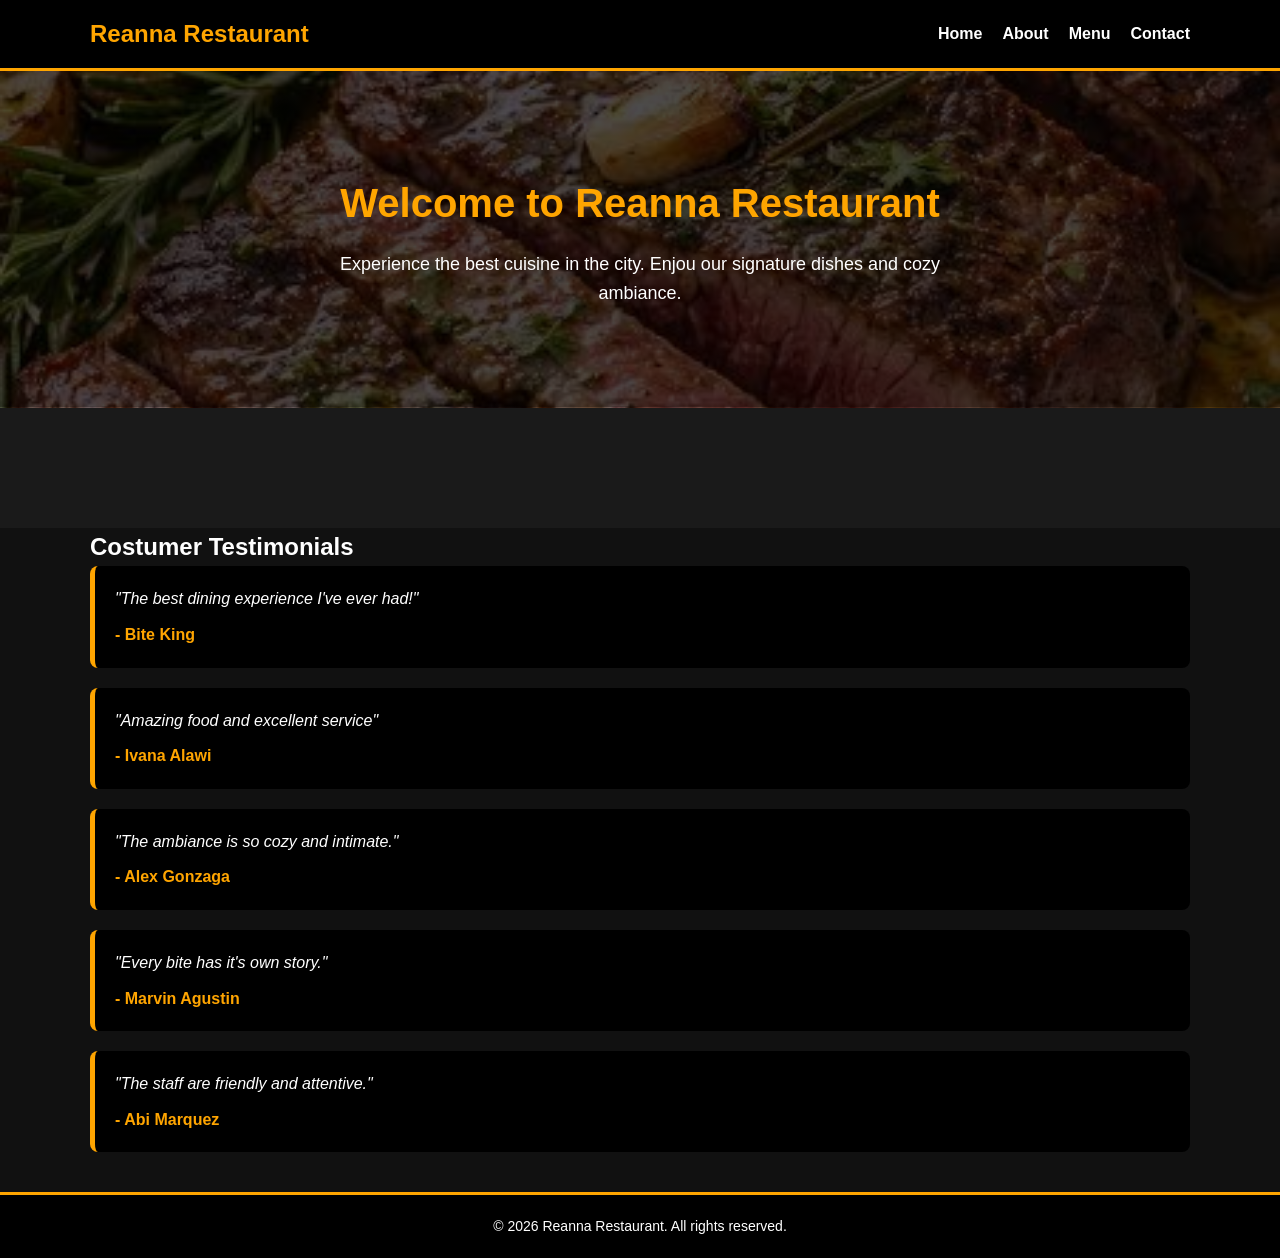
<file: index.html>
<!DOCTYPE html>
<html lang="en">
<head>
    <meta charset="UTF-8">
    <meta http-equiv="X-UA-Compatible" content="IE=edge">
    <meta name="viewport" content="width=device-width, initial-scale=1.0">
    <title>Reanna Restaurant</title>
    <link rel="stylesheet" href="./css/styles.css">
    <link rel="icon" type="img/jpg" href="./img/logo.png"/>
</head>
<body>
  <header>
    <nav class="navbar">
      <div class="container">
        <div class="logo">
          <a href="./index.html">Reanna Restaurant</a>
        </div>
        <ul class="nav-links">
          <li><a href="./index.html" class="active">Home</a></li>
          <li><a href="./about.html">About</a></li>
          <li><a href="./menu.html">Menu</a></li>
          <li><a href="./contact.html">Contact</a></li>
        </ul>
        </div>
        </nav>
  </header>
  <main>
    <section class="hero">
      <div class="container"></div>
      <h2>Welcome to Reanna Restaurant</h2>
      <p>
        Experience the best cuisine in the city. Enjou our signature dishes and cozy ambiance.
      </p>
      </div>
    </section>
    <section class="testimonials"></section>
    <div class="container">
      <h2>Costumer Testimonials</h2>
      <div class="testimonial">
        <p>"The best dining experience I've ever had!"</p>
        <span>- Bite King</span>
      </div>
      
      <div class="testimonial">
        <p>"Amazing food and excellent service"</p>
        <span>- Ivana Alawi</span>
       </div>
       
       <div class="testimonial">
        <p>"The ambiance is so cozy and intimate."</p>
        <span>- Alex Gonzaga</span>
       </div>
       
       <div class="testimonial">
         <p>"Every bite has it's own story."</p>
         <span>- Marvin Agustin</span>
       </div>
       
       <div class="testimonial">
         <p>"The staff are friendly and attentive."</p>
         <span>- Abi Marquez</span>
       </div>
      </div>
    </section>
  </main>
  <footer>
    <div class="container">
     <p>&copy; 2026 Reanna Restaurant. All rights reserved.</p>
     </div> 
  </footer>
</body>
</html>
</file>
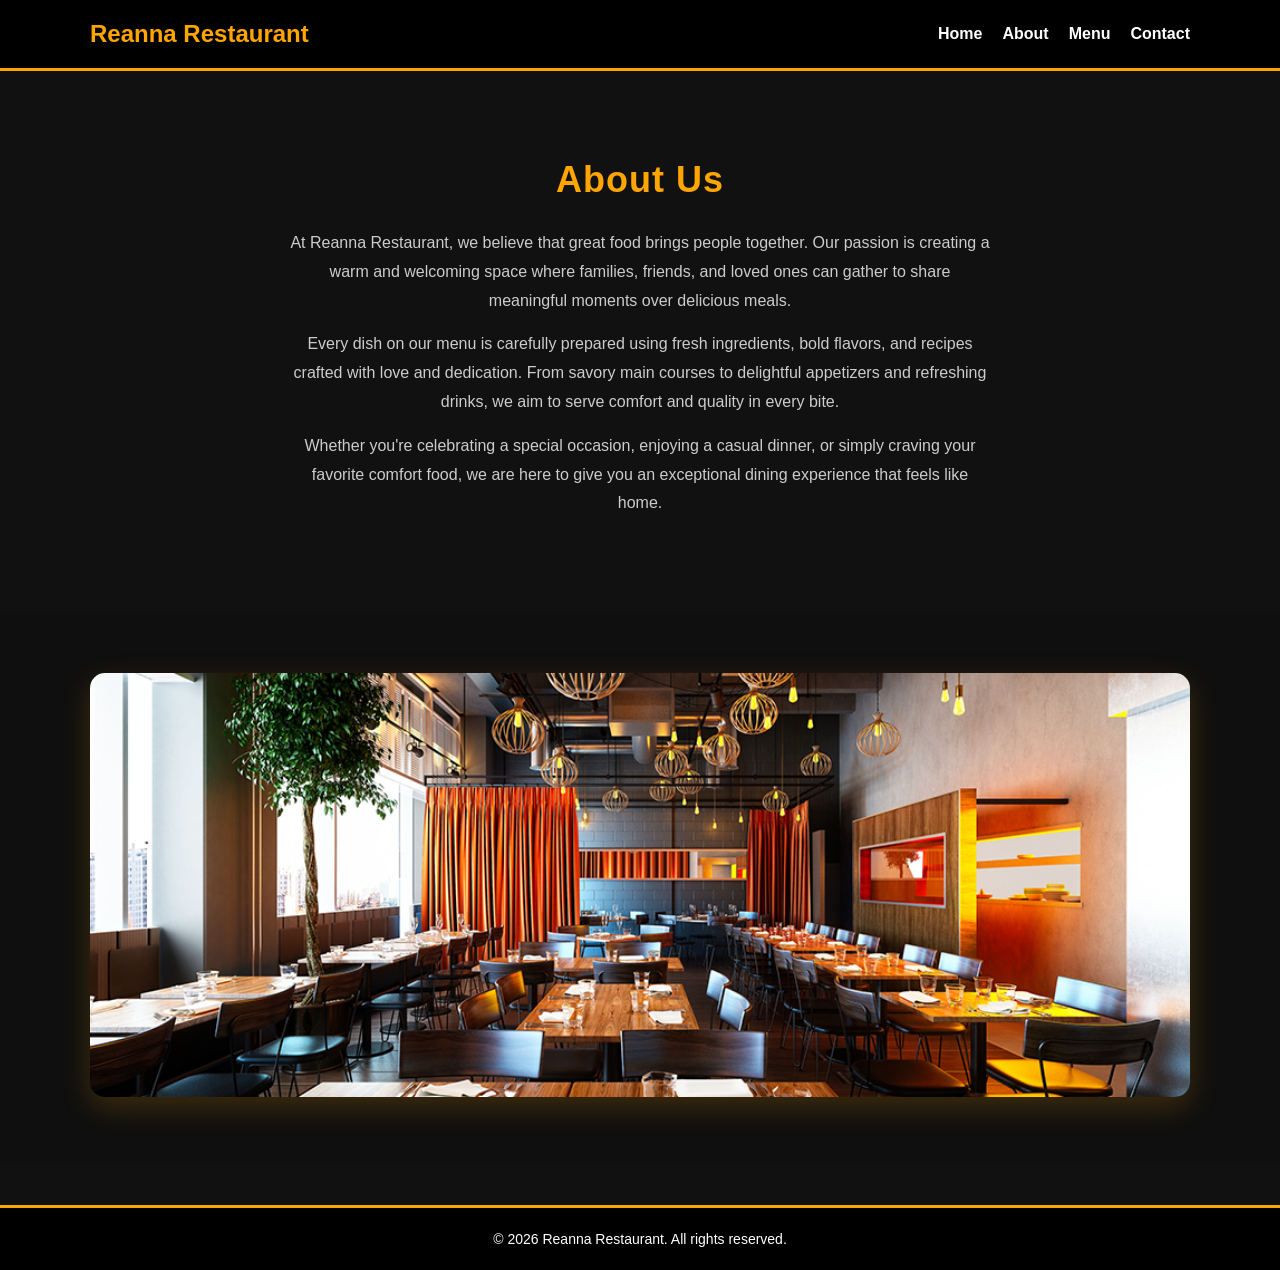
<file: about.html>
<!doctype html>
<html lang="en">
  <head>
    <meta charset="UTF-8" />
    <meta http-equiv="X-UA-Compatible" content="IE=edge" />
    <meta name="viewport" content="width=device-width, initial-scale=1.0" />
    <title>Reanna Restaurant</title>
    <link rel="stylesheet" href="./css/styles.css" />
    <link rel="icon" type="img/jpg" href="./img/logo.png" />
  </head>
  <body>
    <header>
      <nav class="navbar">
        <div class="container">
          <div class="logo">
            <a href="./index.html">Reanna Restaurant</a>
          </div>
          <ul class="nav-links">
            <li><a href="./index.html">Home</a></li>
            <li><a href="./about.html" class="active">About</a></li>
            <li><a href="./menu.html">Menu</a></li>
            <li><a href="./contact.html">Contact</a></li>
          </ul>
        </div>
      </nav>
    </header>
    <main>
      <section class="about">
        <div class="container">
          <h1>About Us</h1>
          <p>
            At Reanna Restaurant, we believe that great food brings people
            together. Our passion is creating a warm and welcoming space where
            families, friends, and loved ones can gather to share meaningful
            moments over delicious meals.
          </p>

          <p>
            Every dish on our menu is carefully prepared using fresh
            ingredients, bold flavors, and recipes crafted with love and
            dedication. From savory main courses to delightful appetizers and
            refreshing drinks, we aim to serve comfort and quality in every
            bite.
          </p>

          <p>
            Whether you're celebrating a special occasion, enjoying a casual
            dinner, or simply craving your favorite comfort food, we are here to
            give you an exceptional dining experience that feels like home.
          </p>
        </div>
      </section>
      <section class="banner">
        <div class="container">
          <img
            src="img/interior.png"
            alt="Restaurant Interior"
            style="width: 100%; height: auto"
          />
        </div>
      </section>
    </main>
    <footer>
      <div class="container">
        <p>&copy; 2026 Reanna Restaurant. All rights reserved.</p>
      </div>
    </footer>
  </body>
</html>
</file>
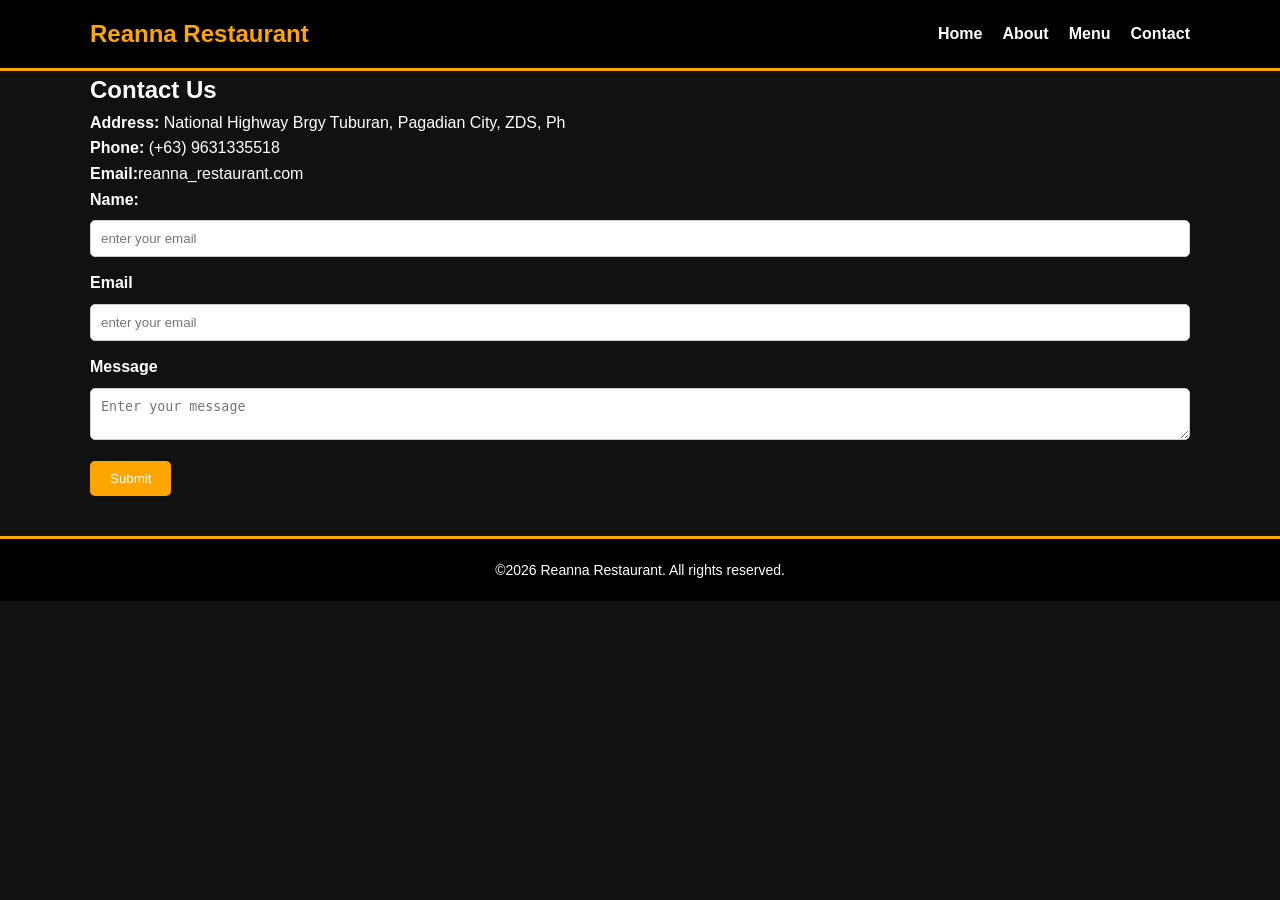
<file: contact.html>
<!doctype html>
<html lang="en">
  <head>
    <meta charset="UTF-8" />
    <meta http-equiv="X-UA-Compatible" content="IE=edge" />
    <meta name="viewport" content="width=device-width, initial-scale=1.0" />
    <title>Reanna Restaurant</title>
    <link rel="stylesheet" href="./css/styles.css" />
    <link rel="icon" type="img/jpg" href="./img/logo.png" />
  </head>
  <body>
    <header>
      <nav class="navbar">
        <div class="container">
          <div class="logo">
            <a href="./index.html">Reanna Restaurant</a>
          </div>
          <ul class="nav-links">
            <li><a href="./index.html">Home</a></li>
            <li><a href="./about.html">About</a></li>
            <li><a href="./menu.html">Menu</a></li>
            <li><a href="./contact.html" class="active">Contact</a></li>
          </ul>
        </div>
      </nav>
    </header>
    <main>
      <section class="contact">
        <div class="container">
          <h1>Contact Us</h1>
          <div class="contact-details">
            <p>
              <strong>Address:</strong> National Highway Brgy Tuburan, Pagadian
              City, ZDS, Ph
            </p>
            <p><strong>Phone:</strong> (+63) 9631335518</p>
            <p><strong>Email:</strong>reanna_restaurant.com</p>
          </div>

          <form action="#" method="post" class="contact-form">
            <label for="name">Name:</label>
            <input
              type="text"
              name="name"
              id="name"
              placeholder="enter your email"
            /><br />
            <label for="email">Email</label>
            <input
              type="email"
              name="email"
              id="email"
              placeholder="enter your email"
            />
            <label for="message">Message</label>
            <textarea
              name="message"
              id="message"
              placeholder="Enter your message"
              required
            ></textarea>

            <div class="button-group">
              <button type="submit">Submit</button>
            </div>
          </form>
        </div>
      </section>
    </main>
    <footer>
      <div class="container">
        <p>&copy;2026 Reanna Restaurant. All rights reserved.</p>
      </div>
    </footer>
  </body>
</html>
</file>
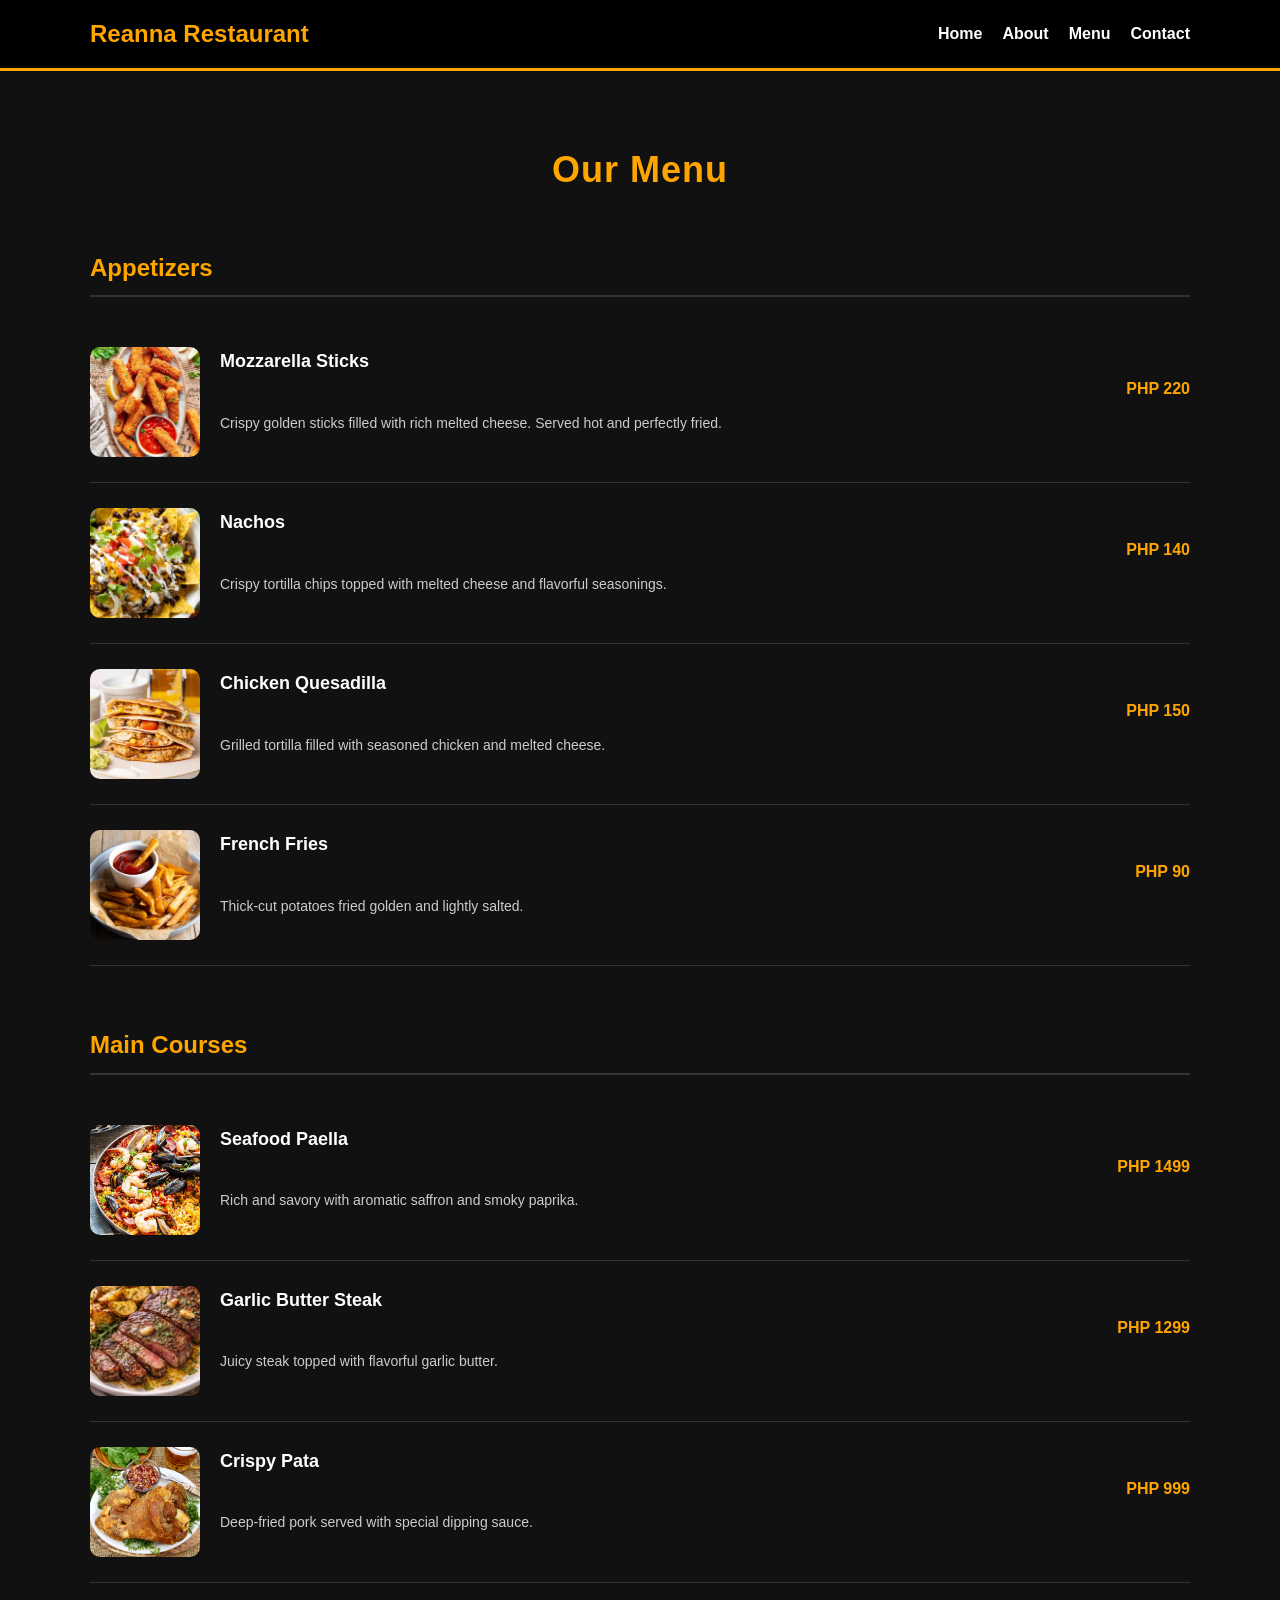
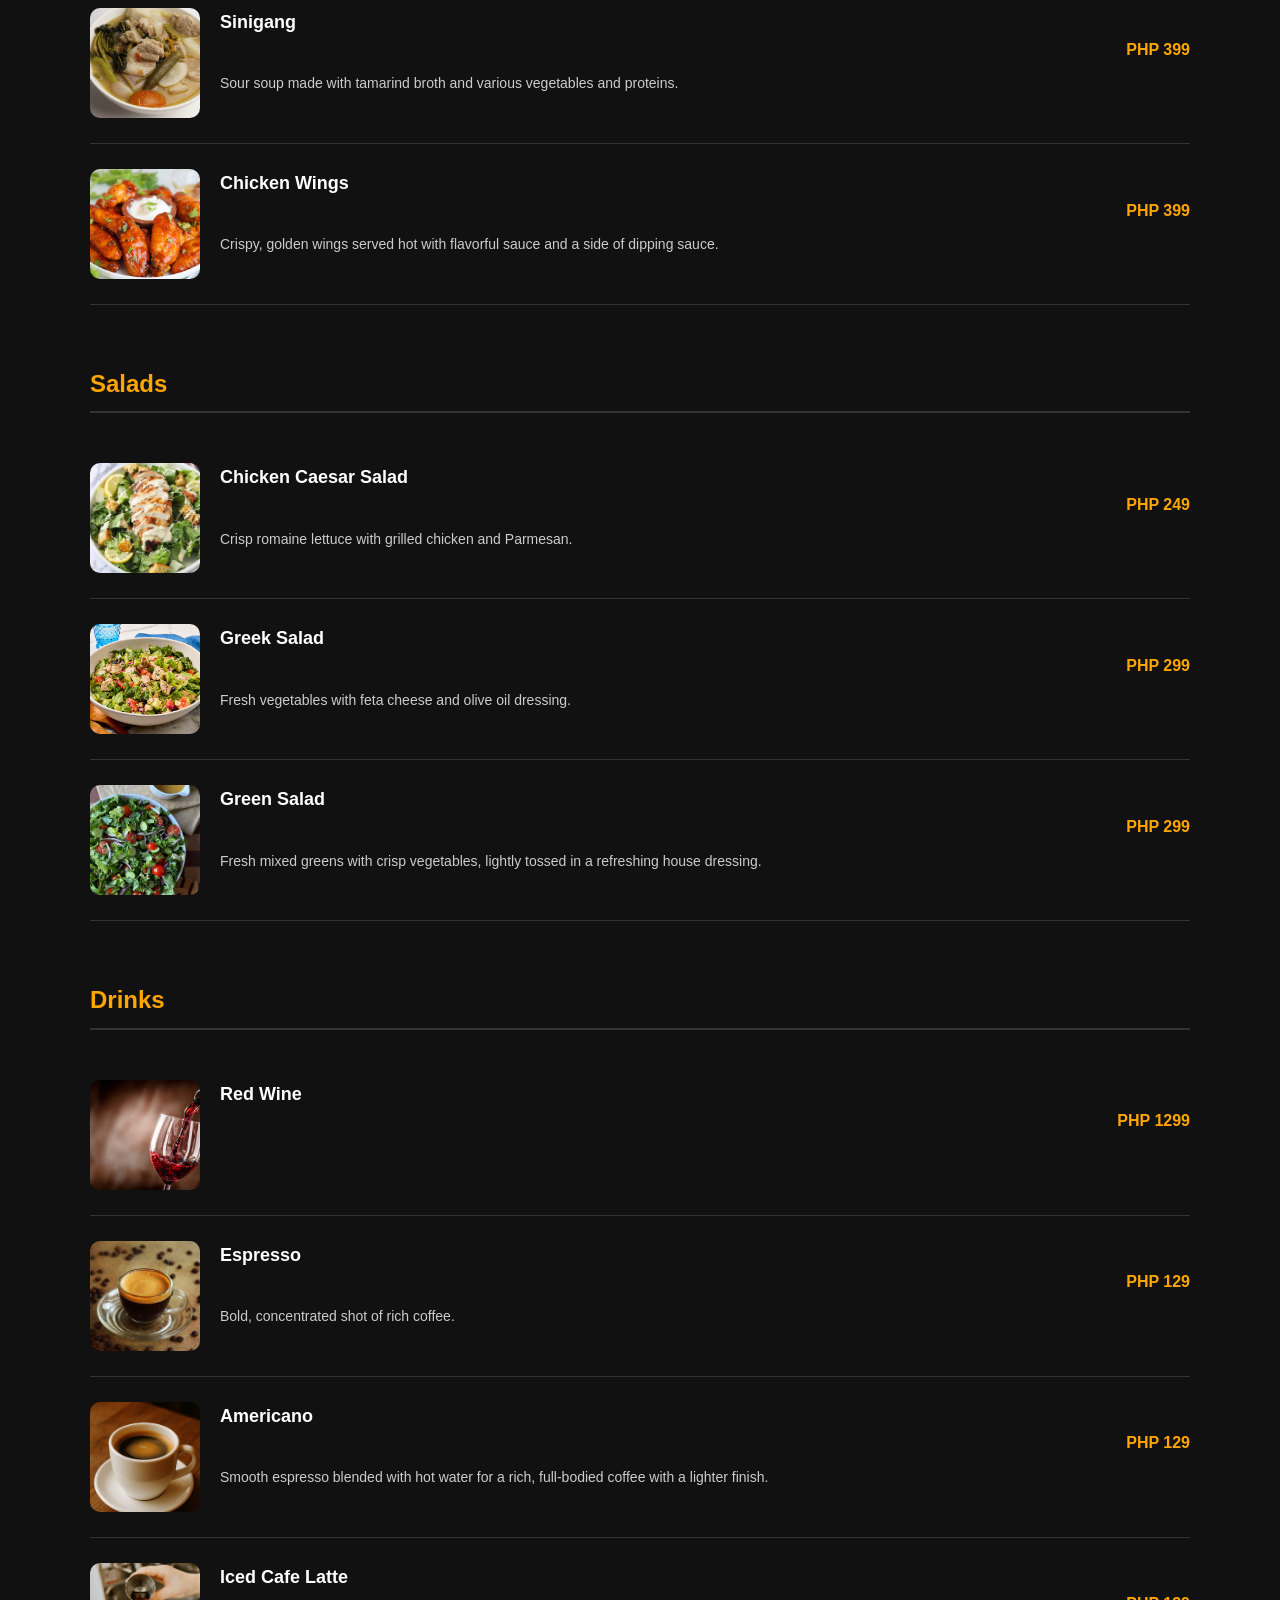
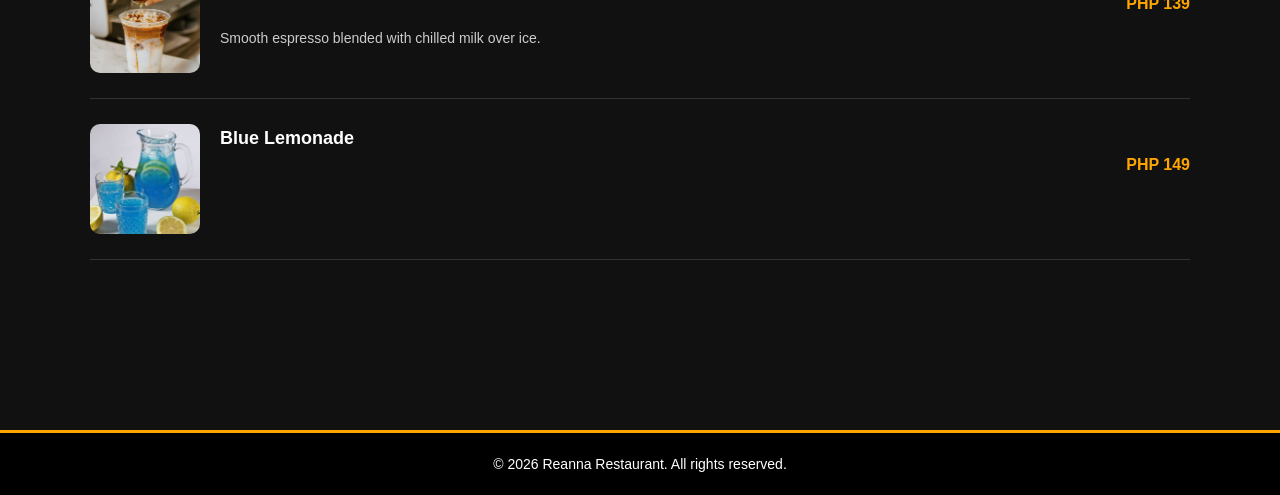
<file: menu.html>
<!doctype html>
<html lang="en">
  <head>
    <meta charset="UTF-8" />
    <meta http-equiv="X-UA-Compatible" content="IE=edge" />
    <meta name="viewport" content="width=device-width, initial-scale=1.0" />
    <title>Reanna Restaurant</title>
    <link rel="stylesheet" href="./css/styles.css" />
    <link rel="icon" type="img/jpg" href="./img/logo.png" />
  </head>
  <body>
    <header>
      <nav class="navbar">
        <div class="container">
          <div class="logo">
            <a href="./index.html">Reanna Restaurant</a>
          </div>
          <ul class="nav-links">
            <li><a href="./index.html">Home</a></li>
            <li><a href="./about.html">About</a></li>
            <li><a href="./menu.html" class="active">Menu</a></li>
            <li><a href="./contact.html">Contact</a></li>
          </ul>
        </div>
      </nav>
    </header>
    <main>
      <section class="menu">
        <div class="container">
          <h1 class="menu-title">Our Menu</h1>
          <div class="menu-section">
            <h2>Appetizers</h2>
            <ul>
              <li class="menu-item">
                <img src="./img/mozzarella.jpg" alt="Mozzarella Sticks" />
                <div class="menu-content">
                  <div class="menu-header">
                    <span class="dish">Mozzarella Sticks</span>
                    <span class="price">PHP 220</span>
                  </div>
                  <p>
                    Crispy golden sticks filled with rich melted cheese. Served
                    hot and perfectly fried.
                  </p>
                </div>
              </li>
              <li class="menu-item">
                <img src="./img/nachos.webp" alt="Nachos" />
                <div class="menu-content">
                  <div class="menu-header">
                    <span class="dish">Nachos</span>
                    <span class="price">PHP 140</span>
                  </div>
                  <p>
                    Crispy tortilla chips topped with melted cheese and
                    flavorful seasonings.
                  </p>
                </div>
              </li>
              <li class="menu-item">
                <img src="./img/quesadilla.jpg" alt="Chicken Quesadilla" />
                <div class="menu-content">
                  <div class="menu-header">
                    <span class="dish">Chicken Quesadilla</span>
                    <span class="price">PHP 150</span>
                  </div>
                  <p>
                    Grilled tortilla filled with seasoned chicken and melted
                    cheese.
                  </p>
                </div>
              </li>
              <li class="menu-item">
                <img src="./img/fries.jpg" alt="French Fries" />
                <div class="menu-content">
                  <div class="menu-header">
                    <span class="dish">French Fries</span>
                    <span class="price">PHP 90</span>
                  </div>
                  <p>Thick-cut potatoes fried golden and lightly salted.</p>
                </div>
              </li>
            </ul>
          </div>

          <div class="menu-section">
            <h2>Main Courses</h2>
            <ul>
              <li class="menu-item">
                <img src="./img/seafood.jpg" alt="Seafood Paella" />
                <div class="menu-content">
                  <div class="menu-header">
                    <span class="dish">Seafood Paella</span>
                    <span class="price">PHP 1499</span>
                  </div>
                  <p>
                    Rich and savory with aromatic saffron and smoky paprika.
                  </p>
                </div>
              </li>
              <li class="menu-item">
                <img src="./img/steak.jpg" alt="Garlic Butter Steak" />
                <div class="menu-content">
                  <div class="menu-header">
                    <span class="dish">Garlic Butter Steak</span>
                    <span class="price">PHP 1299</span>
                  </div>
                  <p>Juicy steak topped with flavorful garlic butter.</p>
                </div>
              </li>
              <li class="menu-item">
                <img src="./img/crispy-pata.jpg" alt="Crispy Pata" />
                <div class="menu-content">
                  <div class="menu-header">
                    <span class="dish">Crispy Pata</span>
                    <span class="price">PHP 999</span>
                  </div>
                  <p>Deep-fried pork served with special dipping sauce.</p>
                </div>
              </li>
              <li class="menu-item">
                <img src="./img/Pork-Sinigang.jpg" alt="Sinigang" />
                <div class="menu-content">
                  <div class="menu-header">
                    <span class="dish">Sinigang</span>
                    <span class="price">PHP 399</span>
                  </div>
                  <p>
                    Sour soup made with tamarind broth and various vegetables
                    and proteins.
                  </p>
                </div>
              </li>
              <li class="menu-item">
                <img src="./img/wings.jpg" alt="Chicken Wings" />
                <div class="menu-content">
                  <div class="menu-header">
                    <span class="dish">Chicken Wings</span>
                    <span class="price">PHP 399</span>
                  </div>
                  <p>
                    Crispy, golden wings served hot with flavorful sauce and a
                    side of dipping sauce.
                  </p>
                </div>
              </li>
            </ul>
          </div>
          <div class="menu-section">
            <h2>Salads</h2>
            <ul>
              <li class="menu-item">
                <img src="./img/chicken.jpg" alt="Chicken Caesar Salad" />
                <div class="menu-content">
                  <div class="menu-header">
                    <span class="dish">Chicken Caesar Salad</span>
                    <span class="price">PHP 249</span>
                  </div>
                  <p>
                    Crisp romaine lettuce with grilled chicken and Parmesan.
                  </p>
                </div>
              </li>
              <li class="menu-item">
                <img src="./img/Greek.jpg" alt="Greek Salad" />
                <div class="menu-content">
                  <div class="menu-header">
                    <span class="dish">Greek Salad</span>
                    <span class="price">PHP 299</span>
                  </div>
                  <p>
                    Fresh vegetables with feta cheese and olive oil dressing.
                  </p>
                </div>
              </li>
              <li class="menu-item">
                <img src="./img/green.jpg" alt="Green Salad" />
                <div class="menu-content">
                  <div class="menu-header">
                    <span class="dish">Green Salad</span>
                    <span class="price">PHP 299</span>
                  </div>
                  <p>
                    Fresh mixed greens with crisp vegetables, lightly tossed in
                    a refreshing house dressing.
                  </p>
                </div>
              </li>
            </ul>
          </div>
          <div class="menu-section">
            <h2>Drinks</h2>
            <ul>
              <li class="menu-item">
                <img src="./img/wine.jpg" alt="Red Wine" />
                <div class="menu-content">
                  <div class="menu-header">
                    <span class="dish">Red Wine</span>
                    <span class="price">PHP 1299</span>
                  </div>
                </div>
              </li>
              <li class="menu-item">
                <img src="./img/espresso.jpg" alt="Espresso" />
                <div class="menu-content">
                  <div class="menu-header">
                    <span class="dish">Espresso</span>
                    <span class="price">PHP 129</span>
                  </div>
                  <p>Bold, concentrated shot of rich coffee.</p>
                </div>
              </li>
              <li class="menu-item">
                <img src="./img/americano.jpg" alt="Americano" />
                <div class="menu-content">
                  <div class="menu-header">
                    <span class="dish">Americano</span>
                    <span class="price">PHP 129</span>
                  </div>
                  <p>
                    Smooth espresso blended with hot water for a rich,
                    full-bodied coffee with a lighter finish.
                  </p>
                </div>
              </li>
              <li class="menu-item">
                <img src="./img/latte.jpeg" alt="Iced Cafe Latte" />
                <div class="menu-content">
                  <div class="menu-header">
                    <span class="dish">Iced Cafe Latte</span>
                    <span class="price">PHP 139</span>
                  </div>
                  <p>Smooth espresso blended with chilled milk over ice.</p>
                </div>
              </li>
              <li class="menu-item">
                <img src="./img/lemonade.jpeg" alt="Blue Lemonade" />
                <div class="menu-content">
                  <div class="menu-header">
                    <span class="dish">Blue Lemonade</span>
                    <span class="price">PHP 149</span>
                  </div>
                </div>
              </li>
            </ul>
          </div>
        </div>
      </section>
    </main>
    <footer>
      <div class="container">
        <p>&copy; 2026 Reanna Restaurant. All rights reserved.</p>
      </div>
    </footer>
  </body>
</html>
</file>
<file: css/styles.css>
* {
    margin: 0;
    padding: 0;
    box-sizing: border-box;
}

body {
    font-family: Arial, Helvetica, sans-serif;
    background-color: #111;
    color: #fff;
    line-height: 1.6;
}

.container {
    width: 90%;
    max-width: 1100px;
    margin: auto;
}

.navbar {
    background: #000;
    padding: 15px 0;
    border-bottom: 3px solid orange;
}

.logo a {
    color: orange;
    font-size: 24px;
    font-weight: bold;
    text-decoration: none;
}

.navbar .container {
    display: flex;
    justify-content: space-between;
    align-items: center;
}

.nav-links {
    list-style: none;
    display: flex;
}

.nav-links li {
    margin-left: 20px;
}

.nav-links a {
    text-decoration: none;
    color: white;
    font-weight: bold;
    transition: 0.3s ease;
}

.nav-links a:hover {
    color: orange;
}

.hero {
    background: linear-gradient(rgba(0,0,0,0.7), rgba(0,0,0,0.7)),
                url(../img/steak.jpg);
    background-size: cover;
    background-position: center;
    padding: 100px 20px;
    text-align: center;
}

.hero h2 {
    font-size: 40px;
    color: orange;
    margin-bottom: 15px;
}

.hero p {
    font-size: 18px;
    max-width: 600px;
    margin: auto;
}

.testimonials {
    padding: 60px 0;
    background: #1a1a1a;
}

.testimonials h2 {
    text-align: center;
    color: orange;
    margin-bottom: 40px;
    font-size: 30px;
}

.testimonial {
    background: #000;
    padding: 20px;
    margin-bottom: 20px;
    border-left: 5px solid orange;
    border-radius: 8px;
}

.testimonial p {
    font-style: italic;
    margin-bottom: 10px;
}

.testimonial span {
    color: orange;
    font-weight: bold;
}

.about {
    padding: 80px 0;
    background: #111;
    text-align: center;
}

.about h1 {
    font-size: 36px;
    color: orange;
    margin-bottom: 20px;
    letter-spacing: 1px;
}

.about p {
    max-width: 700px;
    margin: 15px auto;
    font-size: 16px;
    line-height: 1.8;
    color: #ccc;
}

.banner {
    padding: 60px 0;
    background: #0f0f0f;
}

.banner img {
    width: 100%;
    border-radius: 15px;
    box-shadow: 0 10px 30px rgba(255, 165, 0, 0.2);
    transition: transform 0.4s ease;
}

.banner img:hover {
    transform: scale(1.03);
}

.menu-section {
  margin-bottom: 2em;
}

.menu-section h2 {
  border-bottom: 2px solid #8b0000;
  padding-bottom: 0.5em;
  margin-bottom: 1em;
  color: #8b0000;
}

.menu {
    padding: 70px 0;
}

.menu-title {
    text-align: center;
    font-size: 36px;
    color: orange;
    margin-bottom: 50px;
    letter-spacing: 1px;
}

.menu-section {
    margin-bottom: 60px;
}

.menu-section h2 {
    font-size: 24px;
    margin-bottom: 25px;
    color: orange;
    border-bottom: 2px solid #333;
    padding-bottom: 8px;
}

.menu ul {
    list-style: none;
    padding: 0;
}

.menu-item {
    display: flex;
    gap: 20px;
    padding: 25px 0;
    border-bottom: 1px solid #333;
}

.menu-item img {
    width: 110px;
    height: 110px;
    object-fit: cover;
    border-radius: 10px;
}

.menu-content {
    flex: 1;
}

.menu-header {
    display: flex;
    flex-direction: column;
    align-items: right;
    margin-bottom: 10px;
}

.dish {
    font-size: 18px;
    font-weight: 600;
    text-align: left;
}

.price {
    font-size: 16px;
    font-weight: bold;
    color: orange;
    text-align: right;
}

.menu-content p {
    font-size: 14px;
    color: #ccc;
    line-height: 1.6;
}

.contact-form label {
    display: block;
    margin-bottom: 0.5em;
    font-weight: bold;
}

.contact-form input,
.contact-form textarea {
  width: 100%;
  padding: 0.75em;
  margin-bottom: 1em;
  border: 1px solid #ccc;
  border-radius: 5px;
}

.contact-form button {
  display: inline-block;
  background: orange;
  color: #fff;
  border: none;
  padding: 0.75em 1.5em;
  cursor: pointer;
  border-radius: 5px;
  transition: background 0.3s ease;
}

.contact-form button:hover {
  background: orange;
}

footer {
    background: #000;
    text-align: center;
    padding: 20px;
    border-top: 3px solid orange;
    margin-top: 40px;
}

footer p {
    font-size: 14px;
}

@media (max-width: 768px) {
  .navbar .container {
   flex-direction: column;
}

.hero h1 {
   font-size: 2em;
}

.hero p {
   font-size: 1em;
}

.menu-section li {
   flex-direction: column;
   align-items: center;
}

.menu-section .dish-img {
  width: 100%;
  height: auto;
  margin-right: 0;
  margin-bottom: 0.75em;
 }

}
</file>
